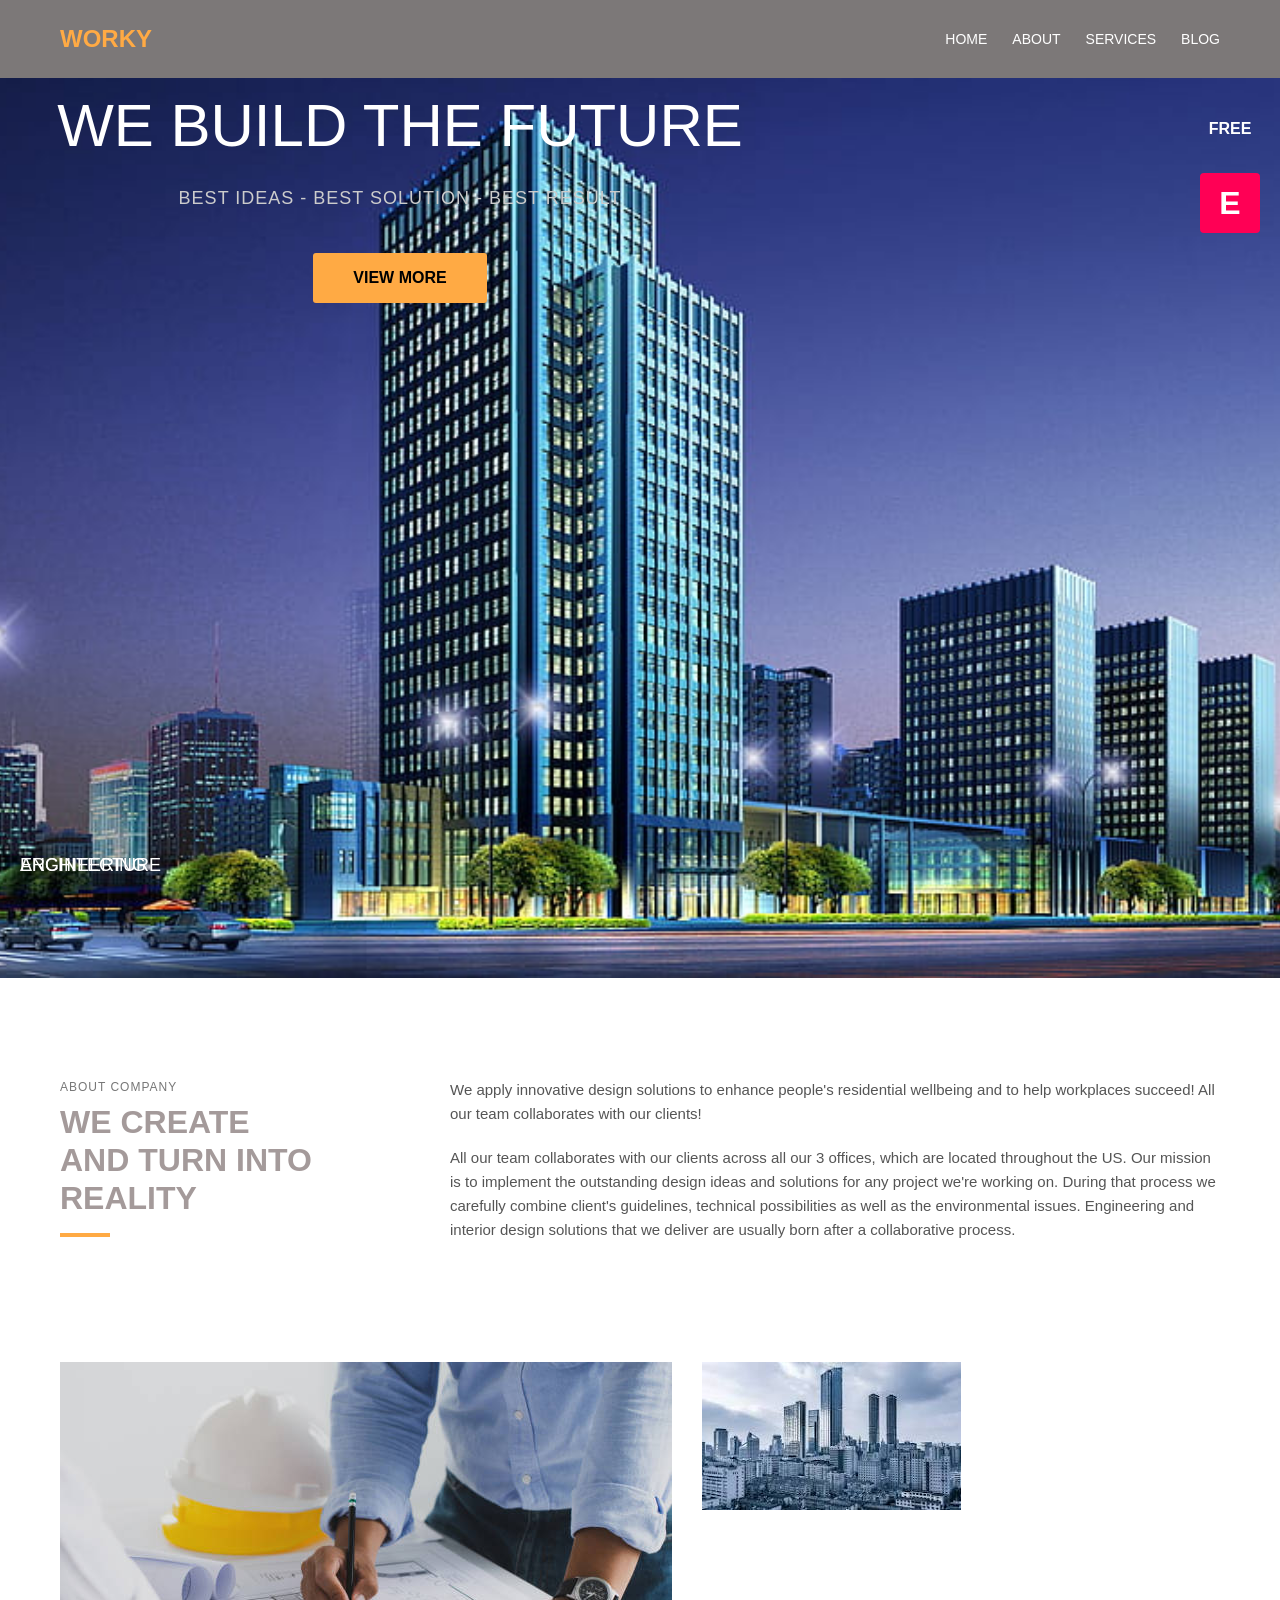
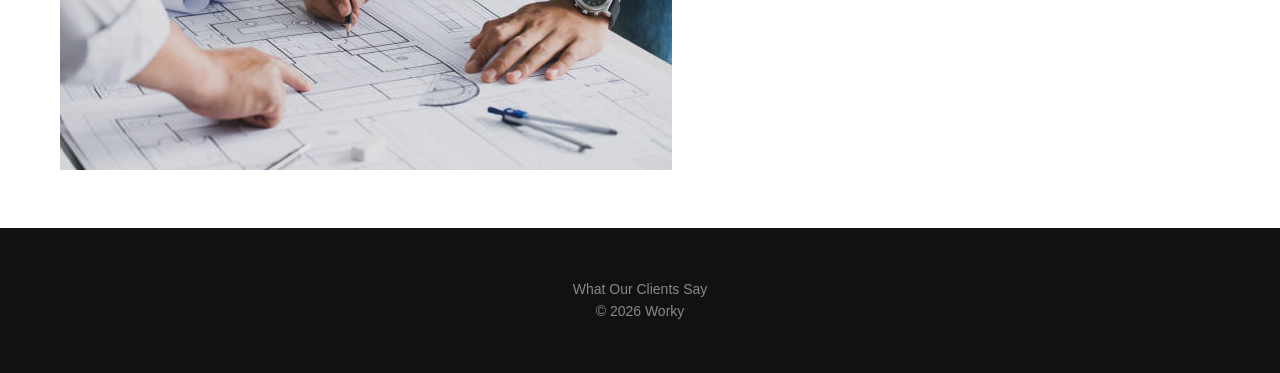
<file: index.html>
<!DOCTYPE html>
<html lang="en">
<head>
    <meta charset="UTF-8">
    <meta name="viewport" content="width=device-width, initial-scale=1.0">
    <title>Worky</title>
    <link rel="stylesheet" href="./style.css">
</head>
<body>

    <header class="main-header">
        <div class="header-container">
            <div class="logo">
                Worky
            </div>
            <nav class="navigation">
                <ul>
                    <li><a href="#">Home</a></li>
                    <li><a href="#">About</a></li>
                    <li><a href="#">Services</a></li>
                    <li><a href="#">Blog</a></li>
                </ul>
            </nav>
        </div>
    </header>

    <main>
        
        <section class="hero-section">
            <div class="hero-overlay">
                <div class="hero-content">
                    <h1>We Build The Future</h1>
                    <p>Best Ideas - Best Solution - Best Result</p>
                    <a href="#" class="btn-primary">View More</a>
                </div>
            </div>
            <div class="floating-icons">
                <div class="icon-free">FREE</div>
                <div class="icon-logo">E</div>
            </div>
        </section>

        <section class="about-section">
            <div class="container flex-row">
                <div class="about-text-column title-col">
                    <p class="section-subtitle">ABOUT COMPANY</p>
                    <h2 class="section-title">We Create<br>And Turn Into<br>Reality</h2>
                    <div class="underline-accent"></div>
                </div>
                <div class="about-text-column paragraph-col">
                    <p>We apply innovative design solutions to enhance people's residential wellbeing and to help workplaces succeed! All our team collaborates with our clients!</p>
                    <p>All our team collaborates with our clients across all our 3 offices, which are located throughout the US. Our mission is to implement the outstanding design ideas and solutions for any project we're working on. During that process we carefully combine client's guidelines, technical possibilities as well as the environmental issues. Engineering and interior design solutions that we deliver are usually born after a collaborative process.</p>
                </div>
            </div>
        </section>

        <section class="services-section">
            <div class="container flex-row service-grid">
                
                <div class="service-card">
                    <img src="./istockphoto-1330168130-612x612.jpg">
                    <div class=" bg-architecture">
                        </div>
                    <h3>Architecture</h3>
                </div>

                <div class="service-card">
                    <img src="./download.jpg" alt="">
                    <div class=" bg-engineering">
                        </div>
                    <h3>Engineering</h3>
                </div>

                

            </div>
        </section>

    </main>

    <footer class="main-footer">
        <div class="container">
            <p>What Our Clients Say</p>
            <p>&copy; 2026 Worky </p>
        </div>
    </footer>

</body>
</html>
</file>
<file: style.css>
* {
    margin: 0;
    padding: 0;
    box-sizing: border-box; 
}

body {
    font-family: Arial, sans-serif; 
    color: #a49a9a;
    background-color: #fff;
    line-height: 1.6; 
}

a {
    text-decoration: none;
    color: inherit;
}

ul {
    list-style: none;
}


.container {
    max-width: 1200px;
    margin: 0 auto;
    padding: 0 20px;
}


.flex-row {
    display: flex;
    justify-content: space-between;
    align-items: flex-start; 
    gap: 40px; 
}


.main-header {
    background-color: rgba(102, 97, 97, 0.85); 
    color: #fff;
    padding: 20px 0;
    position: centered; 
    width: 100%;
    z-index: 10; 
}

.header-container {
    max-width: 1200px;
    margin: 0 auto;
    padding: 0 20px;
    display: flex;
    justify-content: space-between;
    align-items: center;
}

.logo {
    font-size: 24px;
    font-weight: bold;
    text-transform: uppercase;
    color: #ffaa44; 
}

.navigation ul {
    display: flex;
    gap: 25px;
}

.navigation a {
    text-transform: uppercase;
    font-size: 14px;
}


.hero-section {
    position: relative;
    width: 100%;
    height: 100vh; 
    background-color: #cbc1c1; 
    text-align: center;
    color: #fff;
    display: flex;
    align-items: center;
    justify-content: center;
}


.hero-overlay {
    position: absolute;
    top: 0;
    left: 0;
    width: 100%;
    height: 100%;
    
    
    background-image: url('./HD-wallpaper-architecture-design-of-commercial-buildings-01.jpg'); 
    
    
    background-color: rgba(218, 213, 68, 0.6); 
    background-size: cover;
    background-position: center;
}

.hero-content {
    position: relative;
    z-index: 5;
    text-align: center;
    max-width: 800px;
}

.hero-content h1 {
    font-size: 60px;
    text-transform: uppercase;
    font-weight: 300; 
    margin-bottom: 10px;
}

.hero-content p {
    font-size: 18px;
    color: #ccc;
    margin-bottom: 40px;
    text-transform: uppercase;
    letter-spacing: 1px;
}


.btn-primary {
    display: inline-block;
    background-color: #ffaa44; 
    color: #000;
    padding: 12px 40px;
    text-transform: uppercase;
    font-weight: bold;
    border-radius: 3px;
    transition: background-color 0.3s;
}

.btn-primary:hover {
    background-color: #f79929;
}


.floating-icons {
    position: absolute;
    top: 20px;
    right: 20px;
    z-index: 10;
}

.icon-free, .icon-logo {
    width: 60px;
    height: 60px;
    margin-bottom: 15px;
    display: flex;
    justify-content: center;
    align-items: center;
    color: #fff;
    font-weight: bold;
    border-radius: 4px;
}



.icon-logo {
    background-color: #ff0055;
    font-size: 32px;
}


.about-section {
    padding: 100px 0;
}

.about-text-column {
    flex: 1;
}

.title-col {
    max-width: 350px;
}

.section-subtitle {
    font-size: 12px;
    letter-spacing: 1px;
    color: #777;
    margin-bottom: 5px;
}

.section-title {
    font-size: 32px;
    line-height: 1.2;
    text-transform: uppercase;
}

.underline-accent {
    width: 50px;
    height: 4px;
    background-color: #ffaa44;
    margin-top: 15px;
}

.paragraph-col p {
    margin-bottom: 20px;
    color: #555;
    font-size: 15px;
}


.services-section {
    padding-bottom: 50px;
}

.service-grid {
    gap: 30px; 
}

.service-card {
    flex: 1; /
    position: relative;
    background-color: #ffffff; 
    color: #fff;
}


.image-placeholder {
    width: 50%;
    aspect-ratio: 16 / 9; 
    background-size: cover;
    background-position: center;
    position: relative;
}


.image-placeholder::after {
    content: "Image Placeholder";
    position: absolute;
    top: 50%;
    left: 50%;
    transform: translate(-50%, -50%);
    font-size: 12px;
    background-color: rgba(255, 255, 255, 0.7);
    color: #eadddd;
    padding: 5px 10px;
}

.service-card h3 {
    position: absolute;
    bottom: 20px;
    left: 20px;
    text-transform: uppercase;
    font-weight: 300;
    font-size: 18px;
}


.bg-architecture {
    background-color: #444; 
}


.bg-engineering {
    background-color: #555; 
}






.main-footer {
    background-color: #111;
    color: #888;
    padding: 50px 0;
    text-align: center;
    font-size: 14px;
}
</file>
